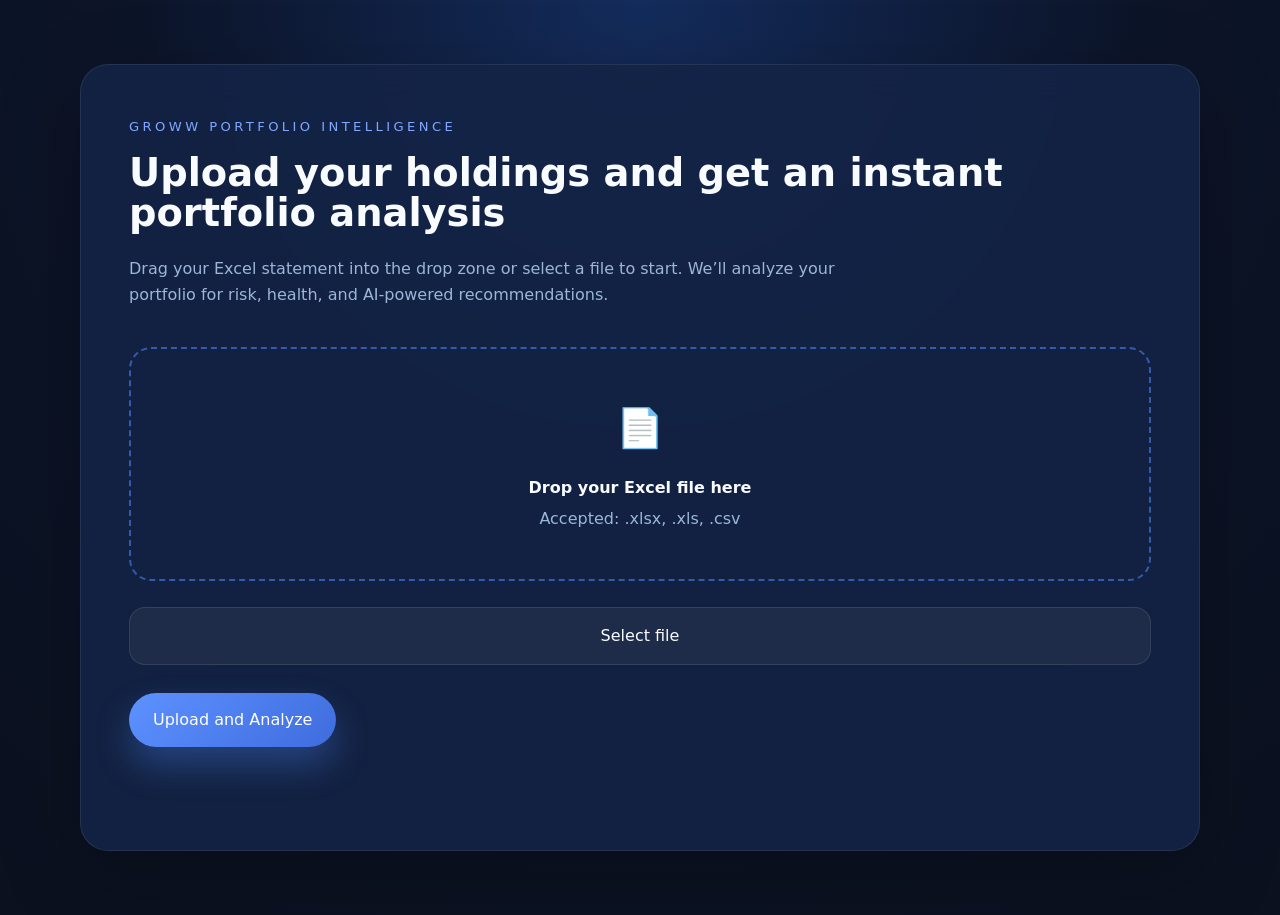
<file: frontend/index.html>
<!DOCTYPE html>
<html lang="en">
<head>
  <meta charset="UTF-8" />
  <meta name="viewport" content="width=device-width, initial-scale=1.0" />
  <title>Groww Portfolio Intelligence</title>
  <link rel="stylesheet" href="css/style.css" />
  <link rel="stylesheet" href="css/responsive.css" />
</head>
<body>
  <main class="page-shell">
    <section class="hero-card">
      <div class="hero-copy">
        <span class="eyebrow">Groww Portfolio Intelligence</span>
        <h1>Upload your holdings and get an instant portfolio analysis</h1>
        <p>Drag your Excel statement into the drop zone or select a file to start. We’ll analyze your portfolio for risk, health, and AI-powered recommendations.</p>
      </div>

      <form id="upload-form" class="upload-panel" novalidate>
        <div id="drop-zone" class="drop-zone">
          <div class="drop-icon">📄</div>
          <div class="drop-copy">
            <strong>Drop your Excel file here</strong>
            <span>Accepted: .xlsx, .xls, .csv</span>
          </div>
        </div>

        <label class="file-field" for="file-input">
          <span>Select file</span>
          <input id="file-input" name="file" type="file" accept=".xlsx,.xls,.csv" />
        </label>

        <div class="form-actions">
          <button type="submit" class="btn btn-primary">Upload and Analyze</button>
        </div>

        <p id="upload-feedback" class="feedback"></p>
      </form>
    </section>
  </main>

  <script type="module" src="js/upload.js"></script>
</body>
</html>
</file>
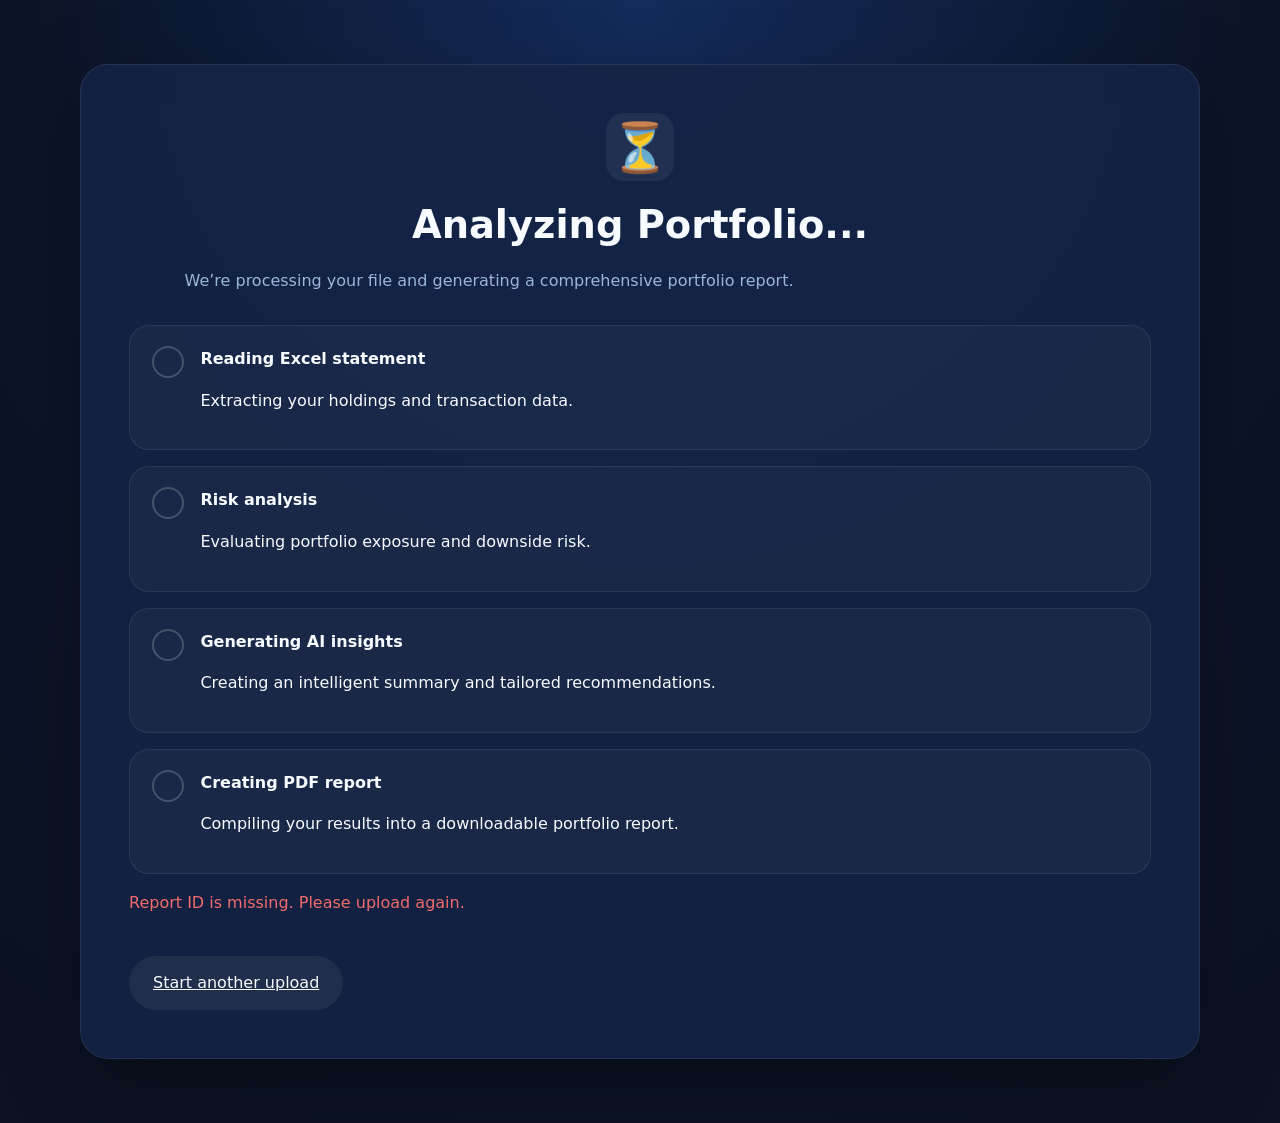
<file: frontend/processing.html>
<!DOCTYPE html>
<html lang="en">
<head>
  <meta charset="UTF-8" />
  <meta name="viewport" content="width=device-width, initial-scale=1.0" />
  <title>Analyzing Portfolio | Groww Portfolio Intelligence</title>
  <link rel="stylesheet" href="css/style.css" />
  <link rel="stylesheet" href="css/responsive.css" />
</head>
<body>
  <main class="page-shell">
    <section class="loading-card">
      <div class="loading-hero">
        <div class="loading-icon">⏳</div>
        <h1>Analyzing Portfolio...</h1>
        <p>We’re processing your file and generating a comprehensive portfolio report.</p>
      </div>

      <div class="checklist" id="analysis-steps">
        <article class="checklist-item" data-step="0">
          <div class="checkmark"></div>
          <div>
            <strong>Reading Excel statement</strong>
            <p>Extracting your holdings and transaction data.</p>
          </div>
        </article>
        <article class="checklist-item" data-step="1">
          <div class="checkmark"></div>
          <div>
            <strong>Risk analysis</strong>
            <p>Evaluating portfolio exposure and downside risk.</p>
          </div>
        </article>
        <article class="checklist-item" data-step="2">
          <div class="checkmark"></div>
          <div>
            <strong>Generating AI insights</strong>
            <p>Creating an intelligent summary and tailored recommendations.</p>
          </div>
        </article>
        <article class="checklist-item" data-step="3">
          <div class="checkmark"></div>
          <div>
            <strong>Creating PDF report</strong>
            <p>Compiling your results into a downloadable portfolio report.</p>
          </div>
        </article>
      </div>

      <p id="processing-feedback" class="feedback">Checking report status every few seconds.</p>
      <a class="btn btn-secondary" href="index.html">Start another upload</a>
    </section>
  </main>

  <div id="failure-overlay" class="modal-overlay" hidden>
    <div class="modal-card" role="dialog" aria-modal="true" aria-labelledby="failure-title">
      <div class="modal-icon">⚠️</div>
      <h2 id="failure-title">Processing Failed</h2>
      <p id="failure-message">Processing failed. Please try again.</p>
      <button id="failure-home-btn" class="btn" type="button">Back to Home</button>
    </div>
  </div>

  <script type="module" src="js/processing.js"></script>
</body>
</html>
</file>
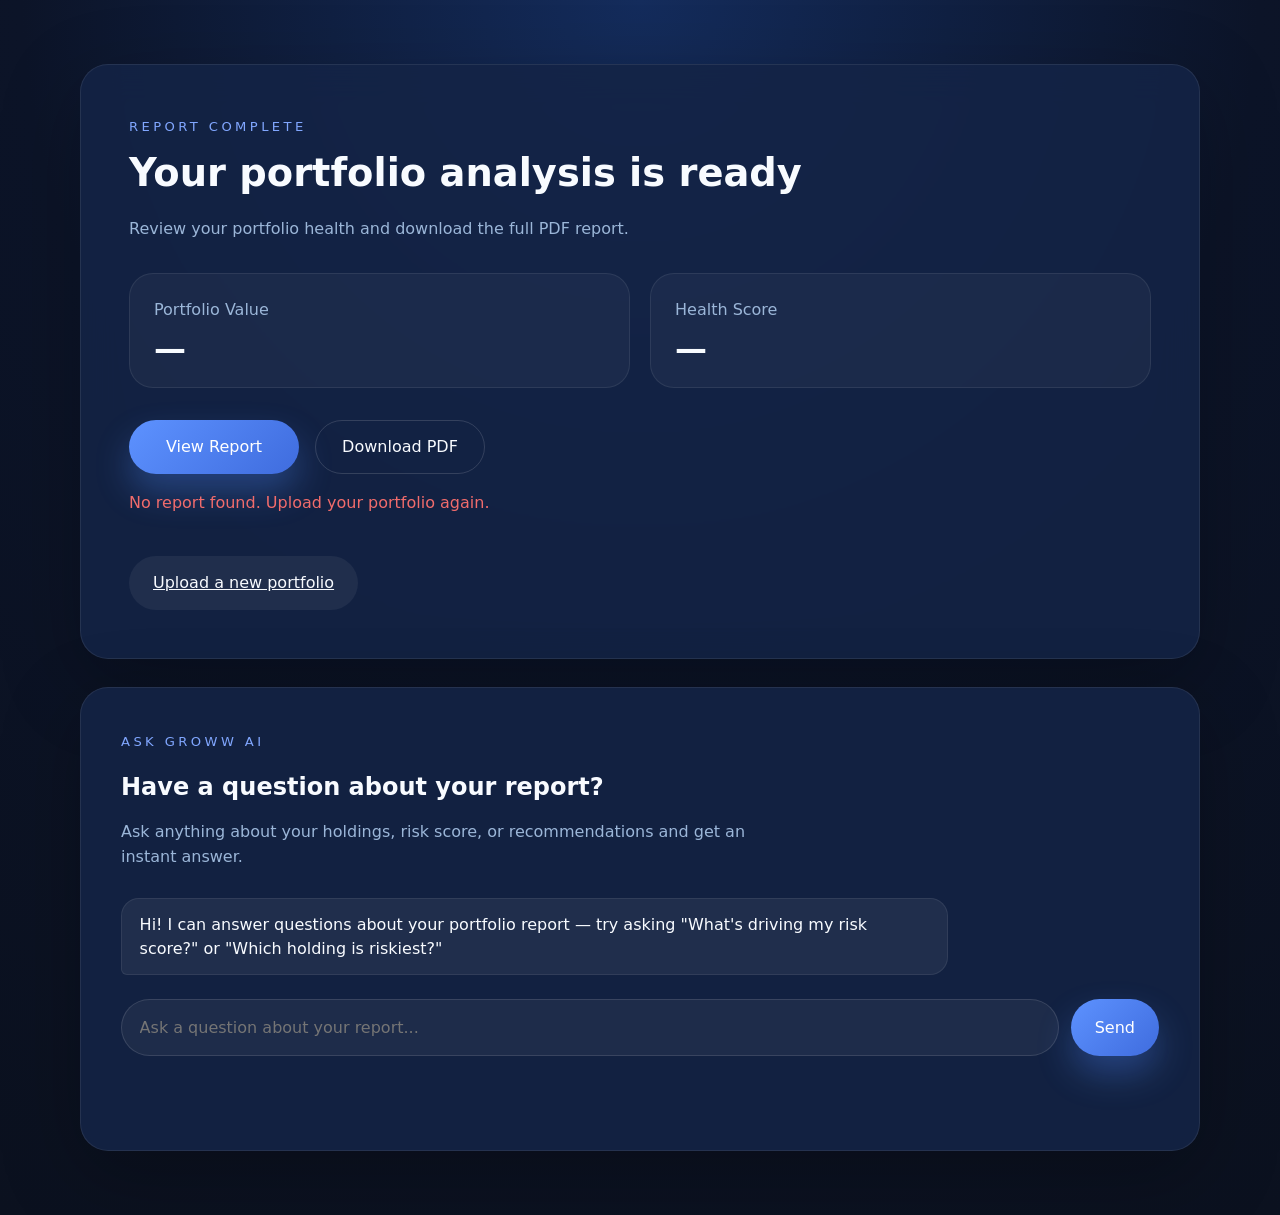
<file: frontend/report.html>
<!DOCTYPE html>
<html lang="en">
<head>
  <meta charset="UTF-8" />
  <meta name="viewport" content="width=device-width, initial-scale=1.0" />
  <title>Portfolio Report | Groww Portfolio Intelligence</title>
  <link rel="stylesheet" href="css/style.css" />
  <link rel="stylesheet" href="css/responsive.css" />
</head>
<body>
  <main class="page-shell">
    <section class="report-card">
      <div class="report-header">
        <span class="eyebrow">Report Complete</span>
        <h1>Your portfolio analysis is ready</h1>
        <p>Review your portfolio health and download the full PDF report.</p>
      </div>

      <div class="summary-grid">
        <article class="summary-card">
          <span class="summary-label">Portfolio Value</span>
          <strong id="portfolio-value">—</strong>
        </article>
        <article class="summary-card">
          <span class="summary-label">Health Score</span>
          <strong id="health-score">—</strong>
        </article>
      </div>

      <div class="report-actions">
        <button id="view-report" class="btn btn-primary" disabled>View Report</button>
        <button id="download-report" class="btn btn-outline" disabled>Download PDF</button>
      </div>

      <p id="report-feedback" class="feedback">Loading your report details…</p>
      <a class="btn btn-secondary" href="index.html">Upload a new portfolio</a>
    </section>

    <section class="chat-card">
      <div class="chat-header">
        <span class="eyebrow">Ask Groww AI</span>
        <h2>Have a question about your report?</h2>
        <p>Ask anything about your holdings, risk score, or recommendations and get an instant answer.</p>
      </div>

      <div id="chat-messages" class="chat-messages" aria-live="polite">
        <div class="chat-message chat-message-bot">
          <p>Hi! I can answer questions about your portfolio report — try asking "What's driving my risk score?" or "Which holding is riskiest?"</p>
        </div>
      </div>

      <form id="chat-form" class="chat-form" novalidate>
        <input
          id="chat-input"
          class="chat-input"
          type="text"
          name="query"
          placeholder="Ask a question about your report..."
          autocomplete="off"
        />
        <button type="submit" id="chat-send" class="btn btn-primary">Send</button>
      </form>

      <p id="chat-feedback" class="feedback"></p>
    </section>
  </main>

  <script type="module" src="js/report.js"></script>
</body>
</html>
</file>
<file: frontend/css/style.css>
:root {
  --bg: #0c1428;
  --surface: #111b38;
  --surface-2: #17264a;
  --text: #f8fbff;
  --muted: #9bb6d8;
  --primary: #4f8cff;
  --primary-dark: #3b6fd1;
  --success: #5fd2a1;
  --danger: #f16c6c;
  --border: rgba(255, 255, 255, 0.08);
  --shadow: 0 24px 80px rgba(0, 0, 0, 0.25);
}

* {
  box-sizing: border-box;
}

html, body {
  margin: 0;
  min-height: 100%;
  font-family: Inter, system-ui, -apple-system, BlinkMacSystemFont, "Segoe UI", sans-serif;
  background: radial-gradient(circle at top, #142c5c 0%, #0c1428 45%, #0b111f 100%);
  color: var(--text);
}

body {
  line-height: 1.6;
}

button, input {
  font: inherit;
}

.page-shell {
  width: min(1120px, calc(100% - 2rem));
  margin: 0 auto;
  padding: 4rem 0;
}

.hero-card,
.loading-card,
.report-card {
  background: rgba(20, 36, 70, 0.88);
  border: 1px solid rgba(255, 255, 255, 0.08);
  border-radius: 28px;
  box-shadow: var(--shadow);
  padding: 3rem;
  backdrop-filter: blur(18px);
}

.eyebrow {
  display: inline-block;
  font-size: 0.82rem;
  letter-spacing: 0.26em;
  text-transform: uppercase;
  color: #81a7ff;
  margin-bottom: 1rem;
}

.hero-copy h1,
.loading-hero h1,
.report-header h1 {
  margin: 0;
  font-size: clamp(2rem, 3vw, 3rem);
  line-height: 1.05;
}

.hero-copy p,
.loading-hero p,
.report-header p {
  margin: 1.4rem 0 0;
  max-width: 720px;
  color: var(--muted);
}

.upload-panel {
  margin-top: 2.5rem;
}

.drop-zone {
  position: relative;
  border: 2px dashed rgba(79, 140, 255, 0.55);
  border-radius: 22px;
  padding: 3rem 2rem;
  text-align: center;
  transition: background 200ms ease, border-color 200ms ease, transform 200ms ease;
  cursor: pointer;
  color: var(--text);
}

.drop-zone:hover,
.drop-zone.drag-over {
  background: rgba(79, 140, 255, 0.12);
  border-color: rgba(79, 140, 255, 0.9);
  transform: translateY(-2px);
}

.drop-icon {
  font-size: 2.4rem;
  margin-bottom: 1rem;
}

.drop-copy strong {
  display: block;
  font-size: 1rem;
  margin-bottom: 0.35rem;
}

.drop-copy span {
  color: var(--muted);
}

.file-field {
  display: inline-flex;
  align-items: center;
  justify-content: center;
  width: 100%;
  margin-top: 1.6rem;
  padding: 0.95rem 1.25rem;
  border-radius: 16px;
  background: rgba(255, 255, 255, 0.05);
  color: var(--text);
  cursor: pointer;
  border: 1px solid rgba(255, 255, 255, 0.1);
}

.file-field input {
  position: absolute;
  width: 1px;
  height: 1px;
  padding: 0;
  margin: -1px;
  overflow: hidden;
  clip: rect(0, 0, 0, 0);
  border: 0;
}

.form-actions {
  margin-top: 1.75rem;
}

.btn {
  border: none;
  display: inline-flex;
  align-items: center;
  justify-content: center;
  min-height: 3.4rem;
  padding: 0 1.5rem;
  border-radius: 999px;
  transition: transform 150ms ease, background 150ms ease, box-shadow 150ms ease;
  cursor: pointer;
}

.btn:hover {
  transform: translateY(-1px);
}

.btn-primary {
  background: linear-gradient(135deg, #5d92ff 0%, #3f6cde 100%);
  color: #fff;
  box-shadow: 0 18px 35px rgba(79, 140, 255, 0.32);
}

.btn-outline {
  background: transparent;
  border: 1px solid rgba(255, 255, 255, 0.14);
  color: var(--text);
}

.btn-secondary {
  margin-top: 1.5rem;
  background: rgba(255, 255, 255, 0.06);
  color: var(--text);
}

.feedback {
  margin-top: 1rem;
  color: var(--muted);
  min-height: 1.4rem;
}

.checklist {
  margin-top: 2rem;
  display: grid;
  gap: 1rem;
}

.checklist-item {
  display: grid;
  grid-template-columns: auto 1fr;
  gap: 1rem;
  padding: 1.25rem 1.4rem;
  border-radius: 20px;
  background: rgba(255,255,255,0.03);
  border: 1px solid rgba(255,255,255,0.08);
}

.checkmark {
  width: 2rem;
  height: 2rem;
  border-radius: 50%;
  border: 2px solid rgba(255, 255, 255, 0.2);
  display: grid;
  place-items: center;
  color: rgba(255, 255, 255, 0.16);
  font-size: 1rem;
}

.checklist-item.active .checkmark,
.checklist-item.done .checkmark {
  background: var(--primary);
  border-color: var(--primary);
  color: #fff;
}

.checklist-item.done .checkmark::after {
  content: "✓";
  font-size: 0.9rem;
}

.checklist-item {
  transition: background 200ms ease, border-color 200ms ease;
}

.checklist-item.active {
  border-color: rgba(79, 140, 255, 0.5);
  background: rgba(79, 140, 255, 0.08);
}

.checklist-item.active .checkmark {
  animation: pulse 1.4s ease-in-out infinite;
}

@keyframes pulse {
  0%, 100% { box-shadow: 0 0 0 0 rgba(79, 140, 255, 0.45); }
  50% { box-shadow: 0 0 0 8px rgba(79, 140, 255, 0); }
}

.modal-overlay {
  position: fixed;
  inset: 0;
  background: rgba(6, 10, 22, 0.72);
  display: grid;
  place-items: center;
  padding: 1.5rem;
  z-index: 100;
  animation: fadeIn 180ms ease;
}


.modal-card {
  width: min(420px, 100%);
  background: rgba(20, 36, 70, 0.98);
  border: 1px solid rgba(255, 255, 255, 0.1);
  border-radius: 24px;
  box-shadow: var(--shadow);
  padding: 2.25rem 2rem;
  text-align: center;
}

.modal-icon {
  font-size: 2.5rem;
  margin-bottom: 1rem;
}

.modal-card h2 {
  margin: 0 0 0.75rem;
  font-size: 1.4rem;
}

.modal-card p {
  color: var(--muted);
  margin: 0 0 1.5rem;
}

.modal-card .btn {
  width: 100%;
}

@keyframes fadeIn {
  from { opacity: 0; }
  to { opacity: 1; }
}

.loading-hero {
  text-align: center;
}

.loading-icon {
  font-size: 3rem;
  display: inline-flex;
  align-items: center;
  justify-content: center;
  width: 4.25rem;
  height: 4.25rem;
  border-radius: 18px;
  margin-bottom: 1.5rem;
  background: rgba(255, 255, 255, 0.06);
}

.summary-grid {
  display: grid;
  grid-template-columns: repeat(2, minmax(0, 1fr));
  gap: 1.25rem;
  margin: 2rem 0;
}

.summary-card {
  background: rgba(255, 255, 255, 0.04);
  border: 1px solid rgba(255, 255, 255, 0.08);
  border-radius: 24px;
  padding: 1.4rem 1.5rem;
}

.summary-label {
  display: block;
  color: var(--muted);
  margin-bottom: 0.65rem;
}

.summary-card strong {
  display: block;
  font-size: 2rem;
  line-height: 1;
}

.report-actions {
  display: flex;
  flex-wrap: wrap;
  gap: 1rem;
  margin-bottom: 1rem;
}

.report-card .btn {
  min-width: 170px;
}

.report-header {
  margin-bottom: 1.75rem;
}

.chat-card {
  margin-top: 1.75rem;
  background: rgba(20, 36, 70, 0.88);
  border: 1px solid rgba(255, 255, 255, 0.08);
  border-radius: 28px;
  box-shadow: var(--shadow);
  padding: 2.5rem;
  backdrop-filter: blur(18px);
}

.chat-header h2 {
  margin: 0;
  font-size: 1.5rem;
}

.chat-header p {
  margin: 0.75rem 0 0;
  color: var(--muted);
  max-width: 640px;
}

.chat-messages {
  margin-top: 1.75rem;
  display: flex;
  flex-direction: column;
  gap: 0.85rem;
  max-height: 340px;
  overflow-y: auto;
  padding-right: 0.25rem;
}

.chat-message {
  max-width: 80%;
  padding: 0.85rem 1.1rem;
  border-radius: 18px;
  line-height: 1.5;
}

.chat-message p {
  margin: 0;
}

.chat-message-bot {
  align-self: flex-start;
  background: rgba(255, 255, 255, 0.06);
  border: 1px solid rgba(255, 255, 255, 0.08);
  border-bottom-left-radius: 6px;
}

.chat-message-user {
  align-self: flex-end;
  background: linear-gradient(135deg, #5d92ff 0%, #3f6cde 100%);
  color: #fff;
  border-bottom-right-radius: 6px;
}

.chat-form {
  margin-top: 1.5rem;
  display: flex;
  gap: 0.75rem;
}

.chat-input {
  flex: 1;
  padding: 0.9rem 1.1rem;
  border-radius: 999px;
  border: 1px solid rgba(255, 255, 255, 0.12);
  background: rgba(255, 255, 255, 0.05);
  color: var(--text);
}

.chat-input:focus {
  outline: none;
  border-color: rgba(79, 140, 255, 0.7);
}

.chat-input:disabled {
  opacity: 0.6;
}

.chat-form .btn {
  flex-shrink: 0;
}

@media (prefers-reduced-motion: reduce) {
  * {
    scroll-behavior: auto !important;
    transition: none !important;
    animation: none !important;
  }
}
</file>
<file: frontend/css/responsive.css>
@media (max-width: 820px) {
  .page-shell {
    width: calc(100% - 1.5rem);
    padding: 2rem 0;
  }

  .hero-card,
  .loading-card,
  .report-card {
    padding: 2rem;
  }

  .chat-card {
    padding: 2rem;
  }

  .summary-grid {
    grid-template-columns: 1fr;
  }
}

@media (max-width: 600px) {
  .drop-zone,
  .file-field,
  .checklist-item,
  .summary-card {
    padding: 1.4rem 1.2rem;
  }

  .hero-copy h1,
  .loading-hero h1,
  .report-header h1 {
    font-size: 2rem;
  }

  .report-actions {
    flex-direction: column;
  }

  .chat-message {
    max-width: 92%;
  }

  .chat-form {
    flex-direction: column;
  }

  .chat-form .btn {
    width: 100%;
  }
}
</file>
